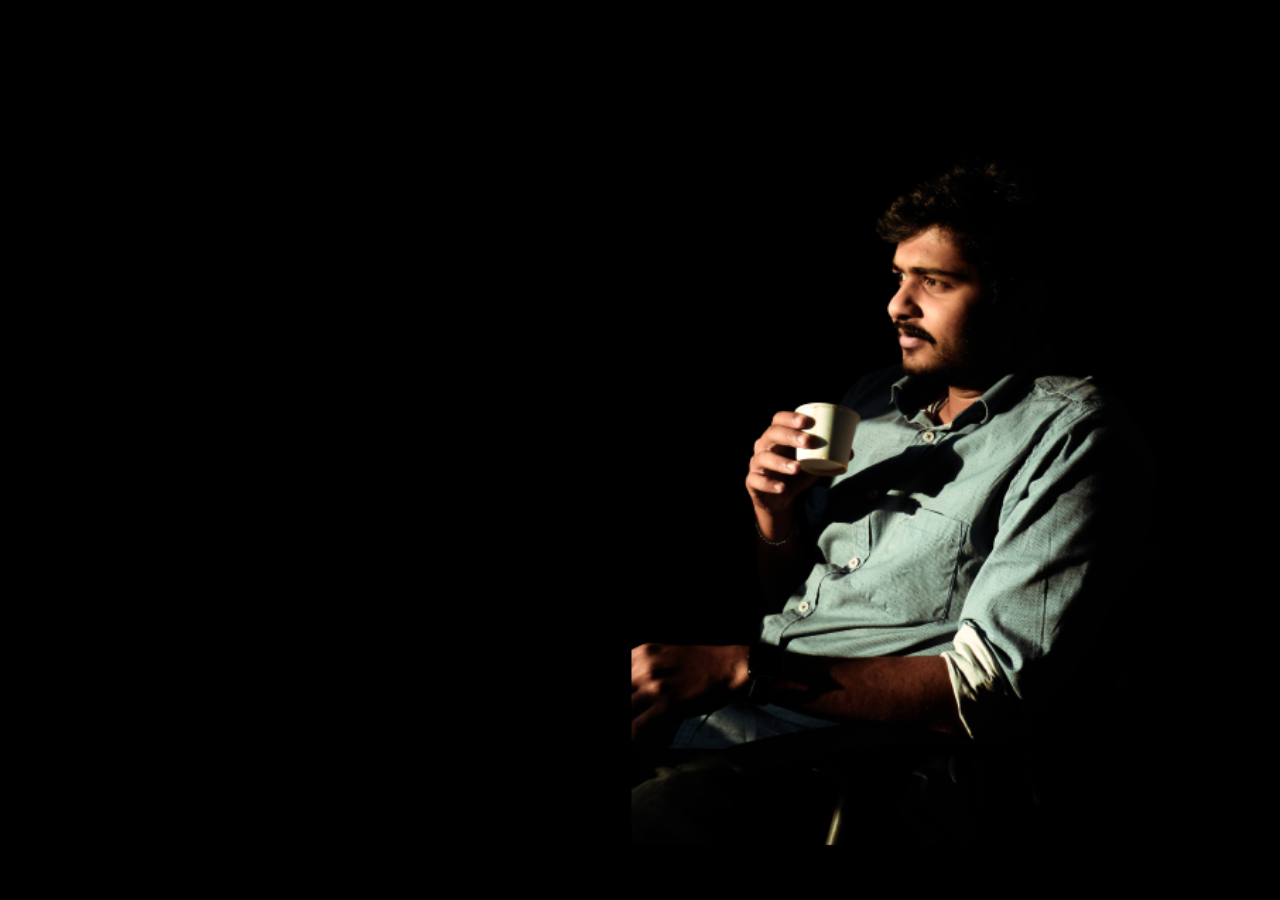
<file: about.html>
<!DOCTYPE html>
<html lang="en">

<head>
  <meta charset="utf-8">
  <meta content="width=device-width, initial-scale=1.0" name="viewport">

  <title>Personal Bootstrap Template</title>
  <meta content="" name="description">
  <meta content="" name="keywords">

  <!-- Favicons -->
  <link href="assets/img/favicon.png" rel="icon">
  <link href="assets/img/apple-touch-icon.png" rel="apple-touch-icon">

  <!-- Google Fonts -->
  <link href="https://fonts.googleapis.com/css?family=Open+Sans:300,300i,400,400i,600,600i,700,700i|Raleway:300,300i,400,400i,500,500i,600,600i,700,700i|Poppins:300,300i,400,400i,500,500i,600,600i,700,700i" rel="stylesheet">

  <!-- Vendor CSS Files -->
  <link href="assets/vendor/bootstrap/css/bootstrap.min.css" rel="stylesheet">
  <link href="assets/vendor/bootstrap-icons/bootstrap-icons.css" rel="stylesheet">
  <link href="assets/vendor/boxicons/css/boxicons.min.css" rel="stylesheet">
  <link href="assets/vendor/glightbox/css/glightbox.min.css" rel="stylesheet">
  <link href="assets/vendor/remixicon/remixicon.css" rel="stylesheet">
  <link href="assets/vendor/swiper/swiper-bundle.min.css" rel="stylesheet">

  <!-- Template Main CSS File -->
  <link href="assets/css/style.css" rel="stylesheet">

  <!-- =======================================================
  * Template Name: Personal - v4.7.0
  * Template URL: https://bootstrapmade.com/personal-free-resume-bootstrap-template/
  * Author: BootstrapMade.com
  * License: https://bootstrapmade.com/license/
  ======================================================== -->
</head>

<body>
    <!-- ======= About Section ======= -->
  <section id="about" class="about">

    <!-- ======= About Me ======= -->
    <div class="about-me container">

      <div class="section-title">
        <h2>About</h2>
        <p>Learn more about me</p>
      </div>

      <div class="row">
        <div class="col-lg-4" data-aos="fade-right">
          <img src="assets/img/me.jpg" class="img-fluid" alt="">
        </div>
        <div class="col-lg-8 pt-4 pt-lg-0 content" data-aos="fade-left">
          <h3>UI/UX &amp; Graphic Designer</h3>
          <p class="fst-italic">
            Lorem ipsum dolor sit amet, consectetur adipiscing elit, sed do eiusmod tempor incididunt ut labore et dolore
            magna aliqua.
          </p>
          <div class="row">
            <div class="col-lg-6">
              <ul>
                <li><i class="bi bi-chevron-right"></i> <strong>Birthday:</strong> <span>1 May 1995</span></li>
                <li><i class="bi bi-chevron-right"></i> <strong>Website:</strong> <span>www.example.com</span></li>
                <li><i class="bi bi-chevron-right"></i> <strong>Phone:</strong> <span>+123 456 7890</span></li>
                <li><i class="bi bi-chevron-right"></i> <strong>City:</strong> <span>New York, USA</span></li>
              </ul>
            </div>
            <div class="col-lg-6">
              <ul>
                <li><i class="bi bi-chevron-right"></i> <strong>Age:</strong> <span>30</span></li>
                <li><i class="bi bi-chevron-right"></i> <strong>Degree:</strong> <span>Master</span></li>
                <li><i class="bi bi-chevron-right"></i> <strong>PhEmailone:</strong> <span>email@example.com</span></li>
                <li><i class="bi bi-chevron-right"></i> <strong>Freelance:</strong> <span>Available</span></li>
              </ul>
            </div>
          </div>
          <p>
            Officiis eligendi itaque labore et dolorum mollitia officiis optio vero. Quisquam sunt adipisci omnis et ut. Nulla accusantium dolor incidunt officia tempore. Et eius omnis.
            Cupiditate ut dicta maxime officiis quidem quia. Sed et consectetur qui quia repellendus itaque neque. Aliquid amet quidem ut quaerat cupiditate. Ab et eum qui repellendus omnis culpa magni laudantium dolores.
          </p>
        </div>
      </div>

    </div><!-- End About Me -->


    <div class="credits">
        <!-- All the links in the footer should remain intact. -->
        <!-- You can delete the links only if you purchased the pro version. -->
        <!-- Licensing information: https://bootstrapmade.com/license/ -->
        <!-- Purchase the pro version with working PHP/AJAX contact form: https://bootstrapmade.com/personal-free-resume-bootstrap-template/ -->
        Designed by <a href="https://bootstrapmade.com/">BootstrapMade</a>
      </div>
    
      <!-- Vendor JS Files -->
      <script src="assets/vendor/purecounter/purecounter.js"></script>
      <script src="assets/vendor/bootstrap/js/bootstrap.bundle.min.js"></script>
      <script src="assets/vendor/glightbox/js/glightbox.min.js"></script>
      <script src="assets/vendor/isotope-layout/isotope.pkgd.min.js"></script>
      <script src="assets/vendor/swiper/swiper-bundle.min.js"></script>
      <script src="assets/vendor/waypoints/noframework.waypoints.js"></script>
      <script src="assets/vendor/php-email-form/validate.js"></script>
    
      <!-- Template Main JS File -->
      <script src="assets/js/main.js"></script>
</body>
</html>
</file>
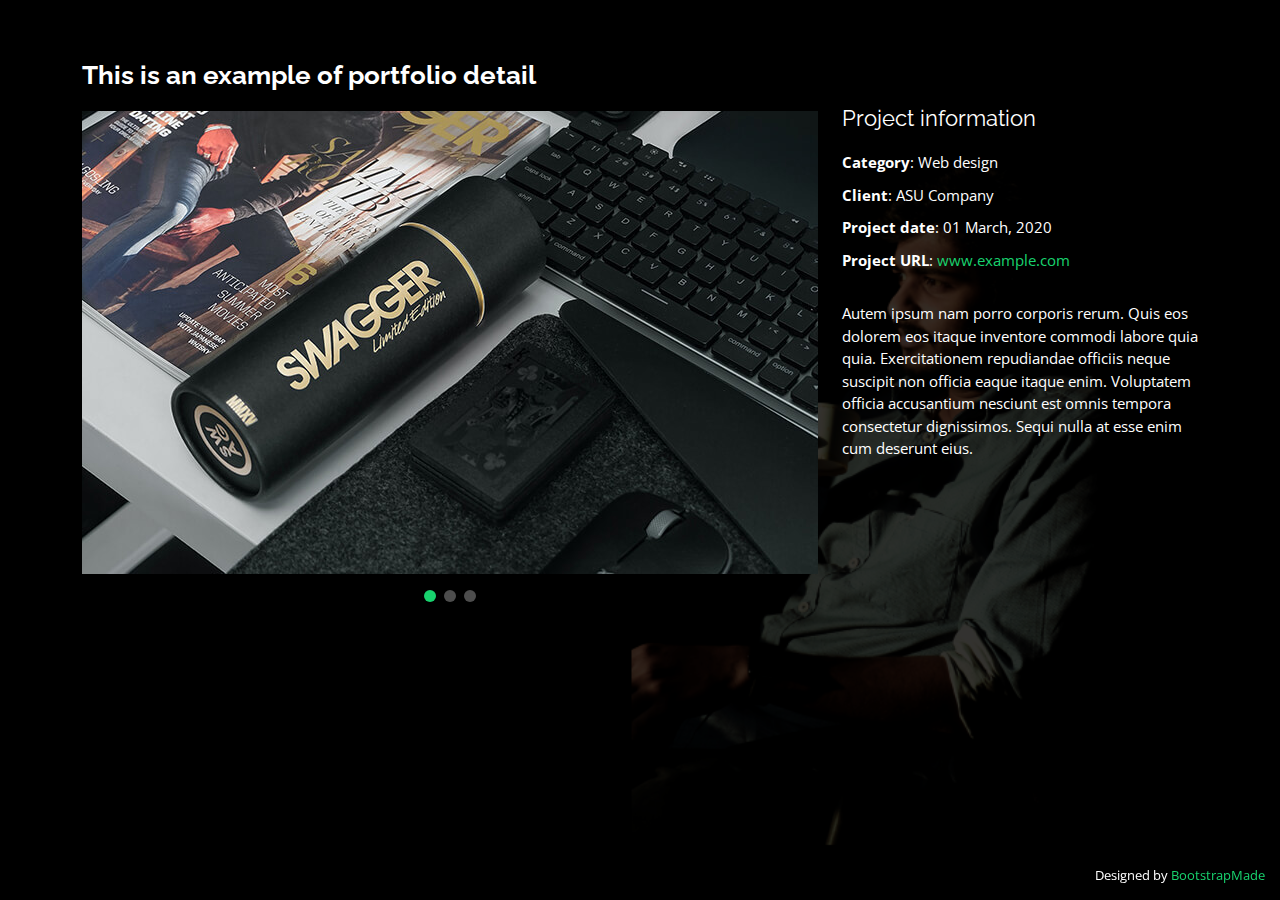
<file: portfolio-details.html>
<!DOCTYPE html>
<html lang="en">

<head>
  <meta charset="utf-8">
  <meta content="width=device-width, initial-scale=1.0" name="viewport">

  <title>Portfolio Details - Personal Bootstrap Template</title>
  <meta content="" name="description">
  <meta content="" name="keywords">

  <!-- Favicons -->
  <link href="assets/img/favicon.png" rel="icon">
  <link href="assets/img/apple-touch-icon.png" rel="apple-touch-icon">

  <!-- Google Fonts -->
  <link href="https://fonts.googleapis.com/css?family=Open+Sans:300,300i,400,400i,600,600i,700,700i|Raleway:300,300i,400,400i,500,500i,600,600i,700,700i|Poppins:300,300i,400,400i,500,500i,600,600i,700,700i" rel="stylesheet">

  <!-- Vendor CSS Files -->
  <link href="assets/vendor/bootstrap/css/bootstrap.min.css" rel="stylesheet">
  <link href="assets/vendor/bootstrap-icons/bootstrap-icons.css" rel="stylesheet">
  <link href="assets/vendor/boxicons/css/boxicons.min.css" rel="stylesheet">
  <link href="assets/vendor/glightbox/css/glightbox.min.css" rel="stylesheet">
  <link href="assets/vendor/remixicon/remixicon.css" rel="stylesheet">
  <link href="assets/vendor/swiper/swiper-bundle.min.css" rel="stylesheet">

  <!-- Template Main CSS File -->
  <link href="assets/css/style.css" rel="stylesheet">

  <!-- =======================================================
  * Template Name: Personal - v4.7.0
  * Template URL: https://bootstrapmade.com/personal-free-resume-bootstrap-template/
  * Author: BootstrapMade.com
  * License: https://bootstrapmade.com/license/
  ======================================================== -->
</head>

<body>

  <main id="main">

    <!-- ======= Portfolio Details ======= -->
    <div id="portfolio-details" class="portfolio-details">
      <div class="container">

        <div class="row">

          <div class="col-lg-8">
            <h2 class="portfolio-title">This is an example of portfolio detail</h2>

            <div class="portfolio-details-slider swiper">
              <div class="swiper-wrapper align-items-center">

                <div class="swiper-slide">
                  <img src="assets/img/portfolio/portfolio-details-1.jpg" alt="">
                </div>

                <div class="swiper-slide">
                  <img src="assets/img/portfolio/portfolio-details-2.jpg" alt="">
                </div>

                <div class="swiper-slide">
                  <img src="assets/img/portfolio/portfolio-details-3.jpg" alt="">
                </div>

              </div>
              <div class="swiper-pagination"></div>
            </div>

          </div>

          <div class="col-lg-4 portfolio-info">
            <h3>Project information</h3>
            <ul>
              <li><strong>Category</strong>: Web design</li>
              <li><strong>Client</strong>: ASU Company</li>
              <li><strong>Project date</strong>: 01 March, 2020</li>
              <li><strong>Project URL</strong>: <a href="#">www.example.com</a></li>
            </ul>

            <p>
              Autem ipsum nam porro corporis rerum. Quis eos dolorem eos itaque inventore commodi labore quia quia. Exercitationem repudiandae officiis neque suscipit non officia eaque itaque enim. Voluptatem officia accusantium nesciunt est omnis tempora consectetur dignissimos. Sequi nulla at esse enim cum deserunt eius.
            </p>
          </div>

        </div>

      </div>
    </div><!-- End Portfolio Details -->

  </main><!-- End #main -->

  <div class="credits">
    <!-- All the links in the footer should remain intact. -->
    <!-- You can delete the links only if you purchased the pro version. -->
    <!-- Licensing information: https://bootstrapmade.com/license/ -->
    <!-- Purchase the pro version with working PHP/AJAX contact form: https://bootstrapmade.com/personal-free-resume-bootstrap-template/ -->
    Designed by <a href="https://bootstrapmade.com/">BootstrapMade</a>
  </div>

  <!-- Vendor JS Files -->
  <script src="assets/vendor/purecounter/purecounter.js"></script>
  <script src="assets/vendor/bootstrap/js/bootstrap.bundle.min.js"></script>
  <script src="assets/vendor/glightbox/js/glightbox.min.js"></script>
  <script src="assets/vendor/isotope-layout/isotope.pkgd.min.js"></script>
  <script src="assets/vendor/swiper/swiper-bundle.min.js"></script>
  <script src="assets/vendor/waypoints/noframework.waypoints.js"></script>
  <script src="assets/vendor/php-email-form/validate.js"></script>

  <!-- Template Main JS File -->
  <script src="assets/js/main.js"></script>

</body>

</html>
</file>
<file: assets/css/style.css>
/**
* Template Name: Personal - v4.7.0
* Template URL: https://bootstrapmade.com/personal-free-resume-bootstrap-template/
* Author: BootstrapMade.com
* License: https://bootstrapmade.com/license/
*/

/*--------------------------------------------------------------
# General
--------------------------------------------------------------*/
body {
  font-family: "Open Sans", sans-serif;
  background-color: #040404;
  color: #fff;
  position: relative;
  background: transparent;
}
body::before {
  content: "";
  position: fixed;
  background: #040404 url("../img/sreeraj.png") top right no-repeat;
  background-size: cover;
  left: 0;
  right: 0;
  top: 0;
  height: 100vh;
  z-index: -1;
}
@media (min-width: 1024px) {
  body::before {
    background-attachment: fixed;
  }
}

a {
  color: #18d26e;
  text-decoration: none;
}

a:hover {
  color: #35e888;
  text-decoration: none;
}

h1, h2, h3, h4, h5, h6 {
  font-family: "Raleway", sans-serif;
}

/*--------------------------------------------------------------
# Header
--------------------------------------------------------------*/
#header {
  transition: ease-in-out 0.3s;
  position: relative;
  height: 100vh;
  display: flex;
  align-items: center;
  z-index: 997;
  overflow-y: auto;
}
#header * {
  transition: ease-in-out 0.3s;
}
#header h1 {
  font-size: 48px;
  margin: 0;
  padding: 0;
  line-height: 1;
  font-weight: 700;
  font-family: "Poppins", sans-serif;
}
#header h1 a, #header h1 a:hover {
  color: #fff;
  line-height: 1;
  display: inline-block;
}
#header h2 {
  font-size: 24px;
  margin-top: 20px;
  color: rgba(255, 255, 255, 0.8);
}
#header h2 span {
  color: #fff;
  border-bottom: 2px solid #18d26e;
  padding-bottom: 6px;
}
#header img {
  padding: 0;
  margin: 0;
}
#header .social-links {
  margin-top: 40px;
  display: flex;
}
#header .social-links a {
  font-size: 16px;
  display: flex;
  justify-content: center;
  align-items: center;
  background: rgba(255, 255, 255, 0.1);
  color: #fff;
  line-height: 1;
  margin-right: 8px;
  border-radius: 50%;
  width: 40px;
  height: 40px;
}
#header .social-links a:hover {
  background: #18d26e;
}
@media (max-width: 992px) {
  #header h1 {
    font-size: 36px;
  }
  #header h2 {
    font-size: 20px;
    line-height: 30px;
  }
  #header .social-links {
    margin-top: 15px;
  }
  #header .container {
    display: flex;
    flex-direction: column;
    align-items: center;
  }
}

/* Header Top */
#header.header-top {
  height: 80px;
  position: fixed;
  left: 0;
  top: 0;
  right: 0;
  background: rgba(0, 0, 0, 0.9);
}
#header.header-top .social-links, #header.header-top h2 {
  display: none;
}
#header.header-top h1 {
  margin-right: auto;
  font-size: 36px;
}
#header.header-top .container {
  display: flex;
  align-items: center;
}
#header.header-top .navbar {
  margin: 0;
}
@media (max-width: 768px) {
  #header.header-top {
    height: 60px;
  }
  #header.header-top h1 {
    font-size: 26px;
  }
}

/*--------------------------------------------------------------
# Navigation Menu
--------------------------------------------------------------*/
/**
* Desktop Navigation 
*/
.navbar {
  padding: 0;
  margin-top: 35px;
}
.navbar ul {
  margin: 0;
  padding: 0;
  display: flex;
  list-style: none;
  align-items: center;
}
.navbar li {
  position: relative;
}
.navbar li + li {
  margin-left: 30px;
}
.navbar a, .navbar a:focus {
  display: flex;
  align-items: center;
  justify-content: space-between;
  padding: 0;
  font-family: "Poppins", sans-serif;
  font-size: 16px;
  font-weight: 400;
  color: rgba(255, 255, 255, 0.7);
  white-space: nowrap;
  transition: 0.3s;
}
.navbar a i, .navbar a:focus i {
  font-size: 12px;
  line-height: 0;
  margin-left: 5px;
}
.navbar a:before {
  content: "";
  position: absolute;
  width: 0;
  height: 2px;
  bottom: -4px;
  left: 0;
  background-color: #18d26e;
  visibility: hidden;
  width: 0px;
  transition: all 0.3s ease-in-out 0s;
}
.navbar a:hover:before, .navbar li:hover > a:before, .navbar .active:before {
  visibility: visible;
  width: 25px;
}
.navbar a:hover, .navbar .active, .navbar .active:focus, .navbar li:hover > a {
  color: #fff;
}

/**
* Mobile Navigation 
*/
.mobile-nav-toggle {
  color: #fff;
  font-size: 28px;
  cursor: pointer;
  display: none;
  line-height: 0;
  transition: 0.5s;
  position: fixed;
  right: 15px;
  top: 15px;
}

@media (max-width: 991px) {
  .mobile-nav-toggle {
    display: block;
  }

  .navbar ul {
    display: none;
  }
}
.navbar-mobile {
  position: fixed;
  overflow: hidden;
  top: 0;
  right: 0;
  left: 0;
  bottom: 0;
  background: rgba(0, 0, 0, 0.9);
  transition: 0.3s;
  z-index: 999;
  margin-top: 0;
}
.navbar-mobile .mobile-nav-toggle {
  position: absolute;
  top: 15px;
  right: 15px;
}
.navbar-mobile ul {
  display: block;
  position: absolute;
  top: 55px;
  right: 15px;
  bottom: 45px;
  left: 15px;
  padding: 10px 0;
  overflow-y: auto;
  transition: 0.3s;
  border: 2px solid rgba(255, 255, 255, 0.2);
}
.navbar-mobile li {
  padding: 12px 20px;
}
.navbar-mobile li + li {
  margin: 0;
}
.navbar-mobile a, .navbar-mobile a:focus {
  font-size: 16px;
  position: relative;
}

/*--------------------------------------------------------------
# Sections General
--------------------------------------------------------------*/
section {
  overflow: hidden;
  position: absolute;
  width: 100%;
  top: 140px;
  bottom: 100%;
  opacity: 0;
  transition: ease-in-out 0.4s;
  z-index: 2;
}
section.section-show {
  top: 100px;
  bottom: auto;
  opacity: 1;
  padding-bottom: 45px;
}
section .container {
  background: rgba(0, 0, 0, 0.9);
  padding: 30px;
}
@media (max-width: 768px) {
  section {
    top: 120px;
  }
  section.section-show {
    top: 80px;
  }
}

.section-title h2 {
  font-size: 14px;
  font-weight: 500;
  padding: 0;
  line-height: 1px;
  margin: 0 0 20px 0;
  letter-spacing: 2px;
  text-transform: uppercase;
  color: #aaaaaa;
  font-family: "Poppins", sans-serif;
}
.section-title h2::after {
  content: "";
  width: 120px;
  height: 1px;
  display: inline-block;
  background: #4ceb95;
  margin: 4px 10px;
}
.section-title p {
  margin: 0;
  margin: -15px 0 15px 0;
  font-size: 36px;
  font-weight: 700;
  text-transform: uppercase;
  font-family: "Poppins", sans-serif;
  color: #fff;
}

/*--------------------------------------------------------------
# About
--------------------------------------------------------------*/
.about-me .content h3 {
  font-weight: 700;
  font-size: 26px;
  color: #18d26e;
}
.about-me .content ul {
  list-style: none;
  padding: 0;
}
.about-me .content ul li {
  margin-bottom: 20px;
  display: flex;
  align-items: center;
}
.about-me .content ul strong {
  margin-right: 10px;
}
.about-me .content ul i {
  font-size: 16px;
  margin-right: 5px;
  color: #18d26e;
  line-height: 0;
}
.about-me .content p:last-child {
  margin-bottom: 0;
}

/*--------------------------------------------------------------
# Counts
--------------------------------------------------------------*/
.counts {
  padding: 70px 0 60px;
}
.counts .count-box {
  padding: 30px 30px 25px 30px;
  width: 100%;
  position: relative;
  text-align: center;
  background: rgba(255, 255, 255, 0.08);
}
.counts .count-box i {
  position: absolute;
  top: -25px;
  left: 50%;
  transform: translateX(-50%);
  font-size: 24px;
  background: rgba(255, 255, 255, 0.1);
  padding: 12px;
  color: #18d26e;
  border-radius: 50px;
  line-height: 0;
}
.counts .count-box span {
  font-size: 36px;
  display: block;
  font-weight: 600;
  color: #fff;
}
.counts .count-box p {
  padding: 0;
  margin: 0;
  font-family: "Raleway", sans-serif;
  font-size: 14px;
}

/*--------------------------------------------------------------
# Skills
--------------------------------------------------------------*/
.skills .progress {
  height: 60px;
  display: block;
  background: none;
  border-radius: 0;
}
.skills .progress .skill {
  padding: 10px 0;
  margin: 0;
  text-transform: uppercase;
  display: block;
  font-weight: 600;
  font-family: "Poppins", sans-serif;
  color: #fff;
}
.skills .progress .skill .val {
  float: right;
  font-style: normal;
}
.skills .progress-bar-wrap {
  background: rgba(255, 255, 255, 0.2);
}
.skills .progress-bar {
  width: 1px;
  height: 10px;
  transition: 0.9s;
  background-color: #18d26e;
}

/*--------------------------------------------------------------
# Interests
--------------------------------------------------------------*/
.interests .icon-box {
  display: flex;
  align-items: center;
  padding: 20px;
  background: rgba(255, 255, 255, 0.08);
  transition: ease-in-out 0.3s;
}
.interests .icon-box i {
  font-size: 32px;
  padding-right: 10px;
  line-height: 1;
}
.interests .icon-box h3 {
  font-weight: 700;
  margin: 0;
  padding: 0;
  line-height: 1;
  font-size: 16px;
  color: #fff;
}
.interests .icon-box:hover {
  background: rgba(255, 255, 255, 0.12);
}

/*--------------------------------------------------------------
# Testimonials
--------------------------------------------------------------*/
.testimonials .testimonials-carousel, .testimonials .testimonials-slider {
  overflow: hidden;
}
.testimonials .testimonial-item {
  box-sizing: content-box;
  min-height: 320px;
}
.testimonials .testimonial-item .testimonial-img {
  width: 90px;
  border-radius: 50%;
  margin: -40px 0 0 40px;
  position: relative;
  z-index: 2;
  border: 6px solid rgba(255, 255, 255, 0.12);
}
.testimonials .testimonial-item h3 {
  font-size: 18px;
  font-weight: bold;
  margin: 10px 0 5px 45px;
  color: #fff;
}
.testimonials .testimonial-item h4 {
  font-size: 14px;
  color: #999;
  margin: 0 0 0 45px;
}
.testimonials .testimonial-item .quote-icon-left, .testimonials .testimonial-item .quote-icon-right {
  color: rgba(255, 255, 255, 0.25);
  font-size: 26px;
}
.testimonials .testimonial-item .quote-icon-left {
  display: inline-block;
  left: -5px;
  position: relative;
}
.testimonials .testimonial-item .quote-icon-right {
  display: inline-block;
  right: -5px;
  position: relative;
  top: 10px;
}
.testimonials .testimonial-item p {
  font-style: italic;
  margin: 0 15px 0 15px;
  padding: 20px 20px 60px 20px;
  background: rgba(255, 255, 255, 0.1);
  position: relative;
  border-radius: 6px;
  position: relative;
  z-index: 1;
}
.testimonials .swiper-pagination {
  margin-top: 20px;
  position: relative;
}
.testimonials .swiper-pagination .swiper-pagination-bullet {
  width: 12px;
  height: 12px;
  opacity: 1;
  background-color: rgba(255, 255, 255, 0.3);
}
.testimonials .swiper-pagination .swiper-pagination-bullet-active {
  background-color: #18d26e;
}

/*--------------------------------------------------------------
# Resume
--------------------------------------------------------------*/
.resume .resume-title {
  font-size: 26px;
  font-weight: 700;
  margin-top: 20px;
  margin-bottom: 20px;
  color: #fff;
}
.resume .resume-item {
  padding: 0 0 20px 20px;
  margin-top: -2px;
  border-left: 2px solid rgba(255, 255, 255, 0.2);
  position: relative;
}
.resume .resume-item h4 {
  line-height: 18px;
  font-size: 18px;
  font-weight: 600;
  text-transform: uppercase;
  font-family: "Poppins", sans-serif;
  color: #18d26e;
  margin-bottom: 10px;
}
.resume .resume-item h5 {
  font-size: 16px;
  background: rgba(255, 255, 255, 0.15);
  padding: 5px 15px;
  display: inline-block;
  font-weight: 600;
  margin-bottom: 10px;
}
.resume .resume-item ul {
  padding-left: 20px;
}
.resume .resume-item ul li {
  padding-bottom: 10px;
}
.resume .resume-item:last-child {
  padding-bottom: 0;
}
.resume .resume-item::before {
  content: "";
  position: absolute;
  width: 16px;
  height: 16px;
  border-radius: 50px;
  left: -9px;
  top: 0;
  background: #18d26e;
  border: 2px solid #18d26e;
}

/*--------------------------------------------------------------
# Services
--------------------------------------------------------------*/
.services .icon-box {
  text-align: center;
  background: rgba(204, 204, 204, 0.1);
  padding: 80px 20px;
  transition: all ease-in-out 0.3s;
}
.services .icon-box .icon {
  margin: 0 auto;
  width: 64px;
  height: 64px;
  background: #18d26e;
  border-radius: 5px;
  transition: all 0.3s ease-out 0s;
  display: flex;
  align-items: center;
  justify-content: center;
  margin-bottom: 20px;
  transform-style: preserve-3d;
}
.services .icon-box .icon i {
  color: #fff;
  font-size: 28px;
}
.services .icon-box .icon::before {
  position: absolute;
  content: "";
  left: -8px;
  top: -8px;
  height: 100%;
  width: 100%;
  background: rgba(255, 255, 255, 0.15);
  border-radius: 5px;
  transition: all 0.3s ease-out 0s;
  transform: translateZ(-1px);
}
.services .icon-box h4 {
  font-weight: 700;
  margin-bottom: 15px;
  font-size: 24px;
}
.services .icon-box h4 a {
  color: #fff;
}
.services .icon-box p {
  line-height: 24px;
  font-size: 14px;
  margin-bottom: 0;
}
.services .icon-box:hover {
  background: #18d26e;
  border-color: #18d26e;
}
.services .icon-box:hover .icon {
  background: #fff;
}
.services .icon-box:hover .icon i {
  color: #18d26e;
}
.services .icon-box:hover .icon::before {
  background: #35e888;
}
.services .icon-box:hover h4 a, .services .icon-box:hover p {
  color: #fff;
}

/*--------------------------------------------------------------
# Portfolio
--------------------------------------------------------------*/
.portfolio .portfolio-item {
  margin-bottom: 30px;
}
.portfolio #portfolio-flters {
  padding: 0;
  margin: 0 auto 15px auto;
  list-style: none;
  text-align: center;
  border-radius: 50px;
  padding: 2px 15px;
}
.portfolio #portfolio-flters li {
  cursor: pointer;
  display: inline-block;
  padding: 8px 16px 10px 16px;
  font-size: 14px;
  font-weight: 600;
  line-height: 1;
  text-transform: uppercase;
  color: #fff;
  background: rgba(255, 255, 255, 0.1);
  margin: 0 3px 10px 3px;
  transition: all 0.3s ease-in-out;
  border-radius: 4px;
}
.portfolio #portfolio-flters li:hover, .portfolio #portfolio-flters li.filter-active {
  background: #18d26e;
}
.portfolio #portfolio-flters li:last-child {
  margin-right: 0;
}
.portfolio .portfolio-wrap {
  transition: 0.3s;
  position: relative;
  overflow: hidden;
  z-index: 1;
  background: rgba(0, 0, 0, 0.6);
}
.portfolio .portfolio-wrap::before {
  content: "";
  background: rgba(0, 0, 0, 0.6);
  position: absolute;
  left: 30px;
  right: 30px;
  top: 30px;
  bottom: 30px;
  transition: all ease-in-out 0.3s;
  z-index: 2;
  opacity: 0;
}
.portfolio .portfolio-wrap .portfolio-info {
  opacity: 0;
  position: absolute;
  top: 0;
  left: 0;
  right: 0;
  bottom: 0;
  text-align: center;
  z-index: 3;
  transition: all ease-in-out 0.3s;
  display: flex;
  flex-direction: column;
  justify-content: center;
  align-items: center;
}
.portfolio .portfolio-wrap .portfolio-info::before {
  display: block;
  content: "";
  width: 48px;
  height: 48px;
  position: absolute;
  top: 35px;
  left: 35px;
  border-top: 3px solid #fff;
  border-left: 3px solid #fff;
  transition: all 0.5s ease 0s;
  z-index: 9994;
}
.portfolio .portfolio-wrap .portfolio-info::after {
  display: block;
  content: "";
  width: 48px;
  height: 48px;
  position: absolute;
  bottom: 35px;
  right: 35px;
  border-bottom: 3px solid #fff;
  border-right: 3px solid #fff;
  transition: all 0.5s ease 0s;
  z-index: 9994;
}
.portfolio .portfolio-wrap .portfolio-info h4 {
  font-size: 20px;
  color: #fff;
  font-weight: 600;
}
.portfolio .portfolio-wrap .portfolio-info p {
  color: #ffffff;
  font-size: 14px;
  text-transform: uppercase;
  padding: 0;
  margin: 0;
}
.portfolio .portfolio-wrap .portfolio-links {
  text-align: center;
  z-index: 4;
}
.portfolio .portfolio-wrap .portfolio-links a {
  color: #fff;
  margin: 0 2px;
  font-size: 28px;
  display: inline-block;
  transition: 0.3s;
}
.portfolio .portfolio-wrap .portfolio-links a:hover {
  color: #63eda3;
}
.portfolio .portfolio-wrap:hover::before {
  top: 0;
  left: 0;
  right: 0;
  bottom: 0;
  opacity: 1;
}
.portfolio .portfolio-wrap:hover .portfolio-info {
  opacity: 1;
}
.portfolio .portfolio-wrap:hover .portfolio-info::before {
  top: 15px;
  left: 15px;
}
.portfolio .portfolio-wrap:hover .portfolio-info::after {
  bottom: 15px;
  right: 15px;
}

/*--------------------------------------------------------------
# Portfolio Details
--------------------------------------------------------------*/
.portfolio-details {
  padding-top: 40px;
  background: rgba(0, 0, 0, 0.8);
  position: fixed;
  left: 0;
  right: 0;
  top: 0;
  bottom: 0;
  overflow-y: auto;
}
.portfolio-details .container {
  padding-top: 20px;
  padding-bottom: 40px;
}
.portfolio-details .portfolio-title {
  font-size: 26px;
  font-weight: 700;
  margin-bottom: 20px;
}
.portfolio-details .portfolio-info {
  padding-top: 45px;
}
.portfolio-details .portfolio-info h3 {
  font-size: 22px;
  font-weight: 400;
  margin-bottom: 20px;
}
.portfolio-details .portfolio-info ul {
  list-style: none;
  padding: 0;
  font-size: 15px;
}
.portfolio-details .portfolio-info ul li + li {
  margin-top: 10px;
}
.portfolio-details .portfolio-info p {
  font-size: 15px;
  padding: 15px 0 0 0;
}
@media (max-width: 992px) {
  .portfolio-details .portfolio-info {
    padding-top: 20px;
  }
}
.portfolio-details .swiper-pagination {
  margin-top: 20px;
  position: relative;
}
.portfolio-details .swiper-pagination .swiper-pagination-bullet {
  width: 12px;
  height: 12px;
  opacity: 1;
  background-color: rgba(255, 255, 255, 0.3);
}
.portfolio-details .swiper-pagination .swiper-pagination-bullet-active {
  background-color: #18d26e;
}

/*--------------------------------------------------------------
# Contact
--------------------------------------------------------------*/
.contact .info-box {
  color: #444444;
  padding: 20px;
  width: 100%;
  background: rgba(255, 255, 255, 0.08);
}
.contact .info-box i.bx {
  font-size: 24px;
  color: #18d26e;
  border-radius: 50%;
  padding: 14px;
  float: left;
  background: rgba(255, 255, 255, 0.1);
}
.contact .info-box h3 {
  font-size: 20px;
  color: rgba(255, 255, 255, 0.5);
  font-weight: 700;
  margin: 10px 0 8px 68px;
}
.contact .info-box p {
  padding: 0;
  color: #fff;
  line-height: 24px;
  font-size: 14px;
  margin: 0 0 0 68px;
}
.contact .info-box .social-links {
  margin: 5px 0 0 68px;
  display: flex;
}
.contact .info-box .social-links a {
  font-size: 18px;
  display: inline-block;
  color: #fff;
  line-height: 1;
  margin-right: 12px;
  transition: 0.3s;
}
.contact .info-box .social-links a:hover {
  color: #18d26e;
}
.contact .php-email-form {
  padding: 30px;
  background: rgba(255, 255, 255, 0.08);
}
.contact .php-email-form .error-message {
  display: none;
  background: rgba(255, 255, 255, 0.08);
  background: #ed3c0d;
  text-align: left;
  padding: 15px;
  font-weight: 600;
}
.contact .php-email-form .error-message br + br {
  margin-top: 25px;
}
.contact .php-email-form .sent-message {
  display: none;
  background: rgba(255, 255, 255, 0.08);
  background: #18d26e;
  text-align: center;
  padding: 15px;
  font-weight: 600;
}
.contact .php-email-form .loading {
  display: none;
  background: rgba(255, 255, 255, 0.08);
  text-align: center;
  padding: 15px;
}
.contact .php-email-form .loading:before {
  content: "";
  display: inline-block;
  border-radius: 50%;
  width: 24px;
  height: 24px;
  margin: 0 10px -6px 0;
  border: 3px solid #18d26e;
  border-top-color: #eee;
  -webkit-animation: animate-loading 1s linear infinite;
  animation: animate-loading 1s linear infinite;
}
.contact .php-email-form input, .contact .php-email-form textarea {
  border-radius: 0;
  box-shadow: none;
  font-size: 14px;
  background: rgba(255, 255, 255, 0.08);
  border: 0;
  transition: 0.3s;
  color: #fff;
}
.contact .php-email-form input:focus, .contact .php-email-form textarea:focus {
  background-color: rgba(255, 255, 255, 0.11);
}
.contact .php-email-form input::-moz-placeholder, .contact .php-email-form textarea::-moz-placeholder {
  color: rgba(255, 255, 255, 0.3);
  opacity: 1;
}
.contact .php-email-form input::placeholder, .contact .php-email-form textarea::placeholder {
  color: rgba(255, 255, 255, 0.3);
  opacity: 1;
}
.contact .php-email-form input {
  padding: 10px 15px;
}
.contact .php-email-form textarea {
  padding: 12px 15px;
}
.contact .php-email-form button[type=submit] {
  background: #18d26e;
  border: 0;
  padding: 10px 30px;
  color: #fff;
  transition: 0.4s;
  border-radius: 4px;
}
.contact .php-email-form button[type=submit]:hover {
  background: #15bb62;
}
@-webkit-keyframes animate-loading {
  0% {
    transform: rotate(0deg);
  }
  100% {
    transform: rotate(360deg);
  }
}
@keyframes animate-loading {
  0% {
    transform: rotate(0deg);
  }
  100% {
    transform: rotate(360deg);
  }
}

/*--------------------------------------------------------------
# Credits
--------------------------------------------------------------*/
.credits {
  position: fixed;
  right: 0;
  left: 0;
  bottom: 0;
  padding: 15px;
  text-align: right;
  font-size: 13px;
  color: #fff;
  z-index: 999999;
}
@media (max-width: 992px) {
  .credits {
    text-align: center;
    padding: 10px;
    background: rgba(0, 0, 0, 0.8);
  }
}
.credits a {
  color: #18d26e;
  transition: 0.3s;
}
.credits a:hover {
  color: #fff;
}
</file>
